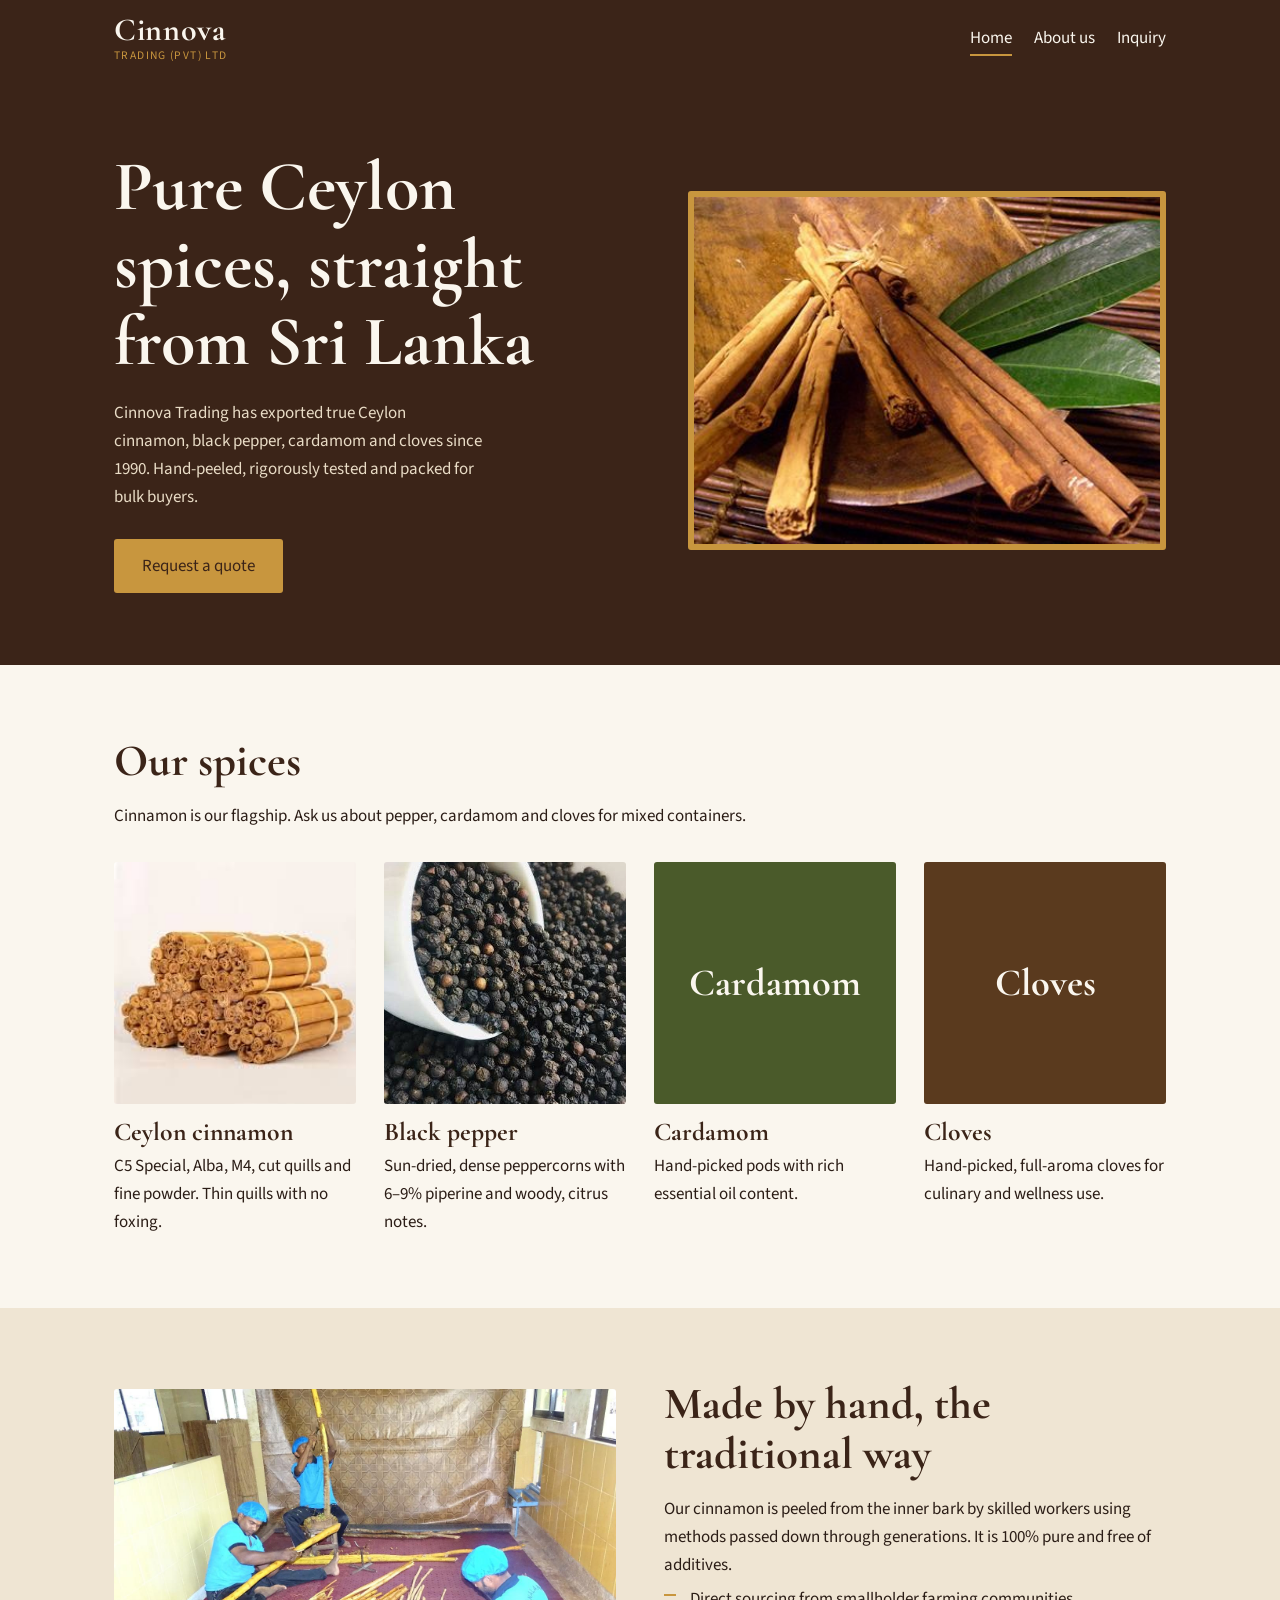
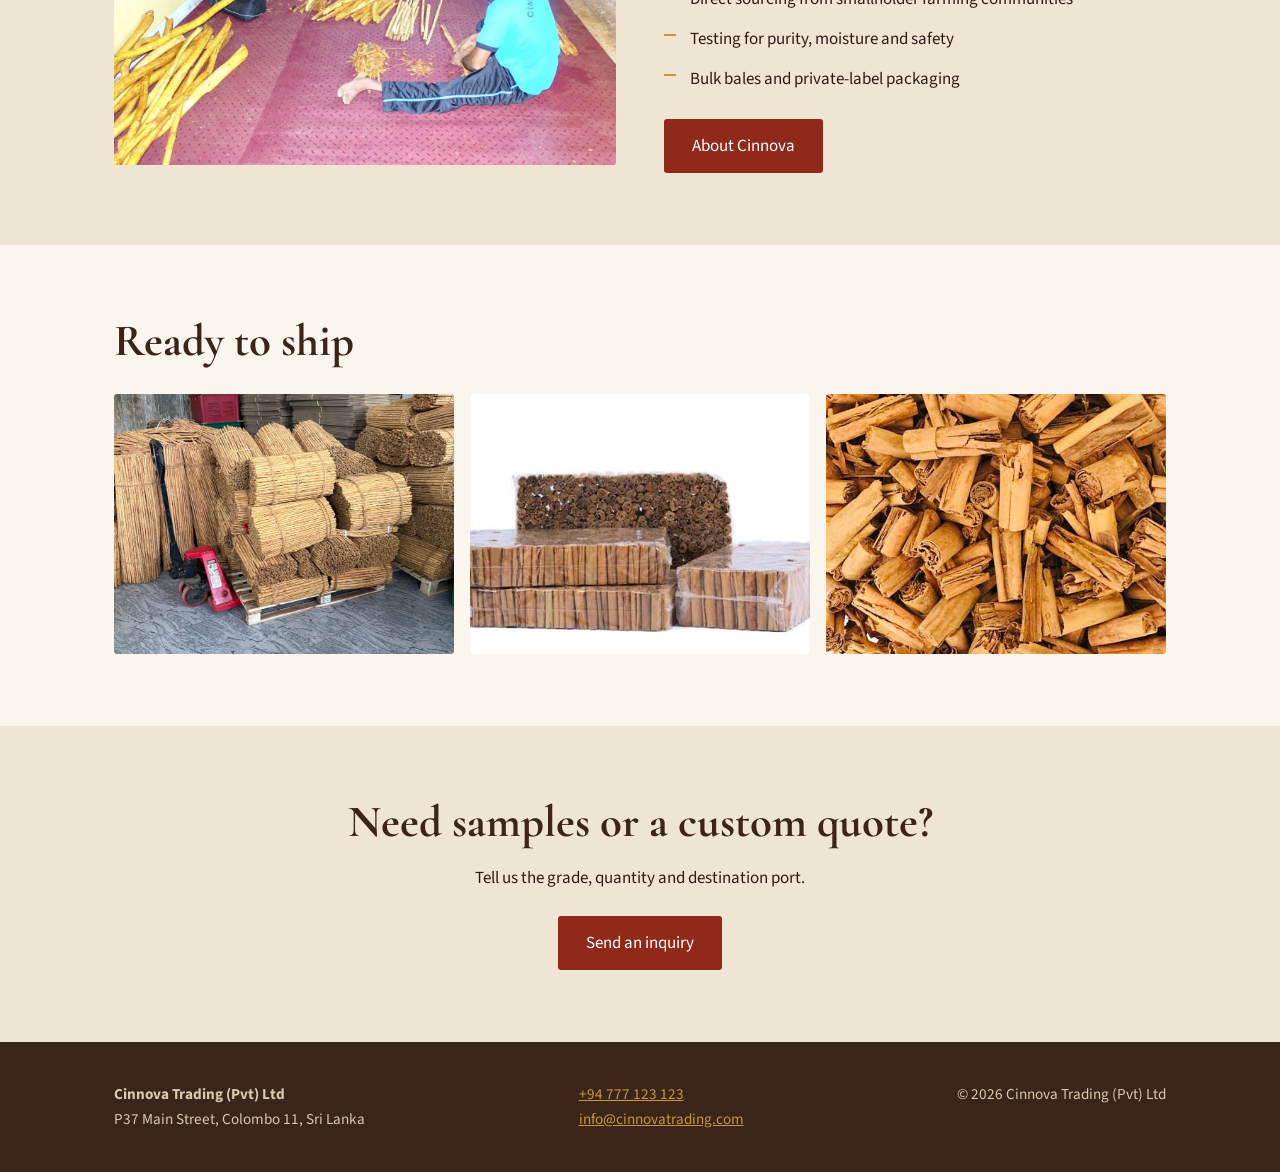
<file: index.html>
<!DOCTYPE html><html lang="en"><head><meta charset="utf-8"><meta name="viewport" content="width=device-width,initial-scale=1"><title>Pure Ceylon Spices | Cinnova Trading (Pvt) Ltd</title><meta name="description" content="Cinnova Trading exports pure Ceylon cinnamon, black pepper, cardamom and cloves from Sri Lanka."><link rel="preconnect" href="https://fonts.googleapis.com"><link rel="preconnect" href="https://fonts.gstatic.com" crossorigin><link href="https://fonts.googleapis.com/css2?family=Cormorant+Garamond:wght@600;700&family=Source+Sans+3:wght@400;600&display=swap" rel="stylesheet"><link rel="stylesheet" href="style.css"></head><body>
<header><div class="wrap"><a class="brand" href="index.html">Cinnova<small>TRADING (PVT) LTD</small></a><nav><a href="index.html" class="on">Home</a><a href="about.html" >About us</a><a href="inquiry.html" >Inquiry</a></nav></div></header>
<div class="hero"><div class="wrap"><div><h1>Pure Ceylon spices, straight from Sri Lanka</h1><p>Cinnova Trading has exported true Ceylon cinnamon, black pepper, cardamom and cloves since 1990. Hand-peeled, rigorously tested and packed for bulk buyers.</p><a class="btn alt" href="inquiry.html">Request a quote</a></div><img src="img/sticks.jpg" alt="Ceylon cinnamon quills in a wooden bowl with cinnamon leaves"></div></div>
<section><div class="wrap"><h2>Our spices</h2><p>Cinnamon is our flagship. Ask us about pepper, cardamom and cloves for mixed containers.</p>
<div class="grid">
<div class="card"><img src="img/c5.jpg" alt="Ceylon cinnamon quills"><h3>Ceylon cinnamon</h3><p>C5 Special, Alba, M4, cut quills and fine powder. Thin quills with no foxing.</p></div>
<div class="card"><img src="img/pepper.jpg" alt="Black peppercorns in a white cup"><h3>Black pepper</h3><p>Sun-dried, dense peppercorns with 6–9% piperine and woody, citrus notes.</p></div>
<div class="card"><div class="tile g" role="img" aria-label="Cardamom">Cardamom</div><h3>Cardamom</h3><p>Hand-picked pods with rich essential oil content.</p></div>
<div class="card"><div class="tile d" role="img" aria-label="Cloves">Cloves</div><h3>Cloves</h3><p>Hand-picked, full-aroma cloves for culinary and wellness use.</p></div>
</div></div></section>
<section class="sand"><div class="wrap split"><img src="img/workers.jpg" alt="Workers hand-peeling cinnamon bark"><div><h2>Made by hand, the traditional way</h2><p>Our cinnamon is peeled from the inner bark by skilled workers using methods passed down through generations. It is 100% pure and free of additives.</p><ul class="tick"><li>Direct sourcing from smallholder farming communities</li><li>Testing for purity, moisture and safety</li><li>Bulk bales and private-label packaging</li></ul><p style="margin-top:20px"><a class="btn" href="about.html">About Cinnova</a></p></div></div></section>
<section><div class="wrap"><h2>Ready to ship</h2><div class="gallery"><img src="img/warehouse.jpg" alt="Bundles of cinnamon quills stacked on pallets"><img src="img/packing.jpg" alt="Cinnamon packed in plastic-wrapped blocks"><img src="img/cut.jpg" alt="Cut cinnamon pieces"></div></div></section>
<section class="sand"><div class="wrap" style="text-align:center"><h2>Need samples or a custom quote?</h2><p style="margin-bottom:24px">Tell us the grade, quantity and destination port.</p><a class="btn" href="inquiry.html">Send an inquiry</a></div></section><footer><div class="wrap"><div><strong>Cinnova Trading (Pvt) Ltd</strong><br>P37 Main Street, Colombo 11, Sri Lanka</div><div><a href="tel:+94777123123">+94 777 123 123</a><br><a href="mailto:info@cinnovatrading.com">info@cinnovatrading.com</a></div><div>&copy; 2026 Cinnova Trading (Pvt) Ltd</div></div></footer></body></html>
</file>
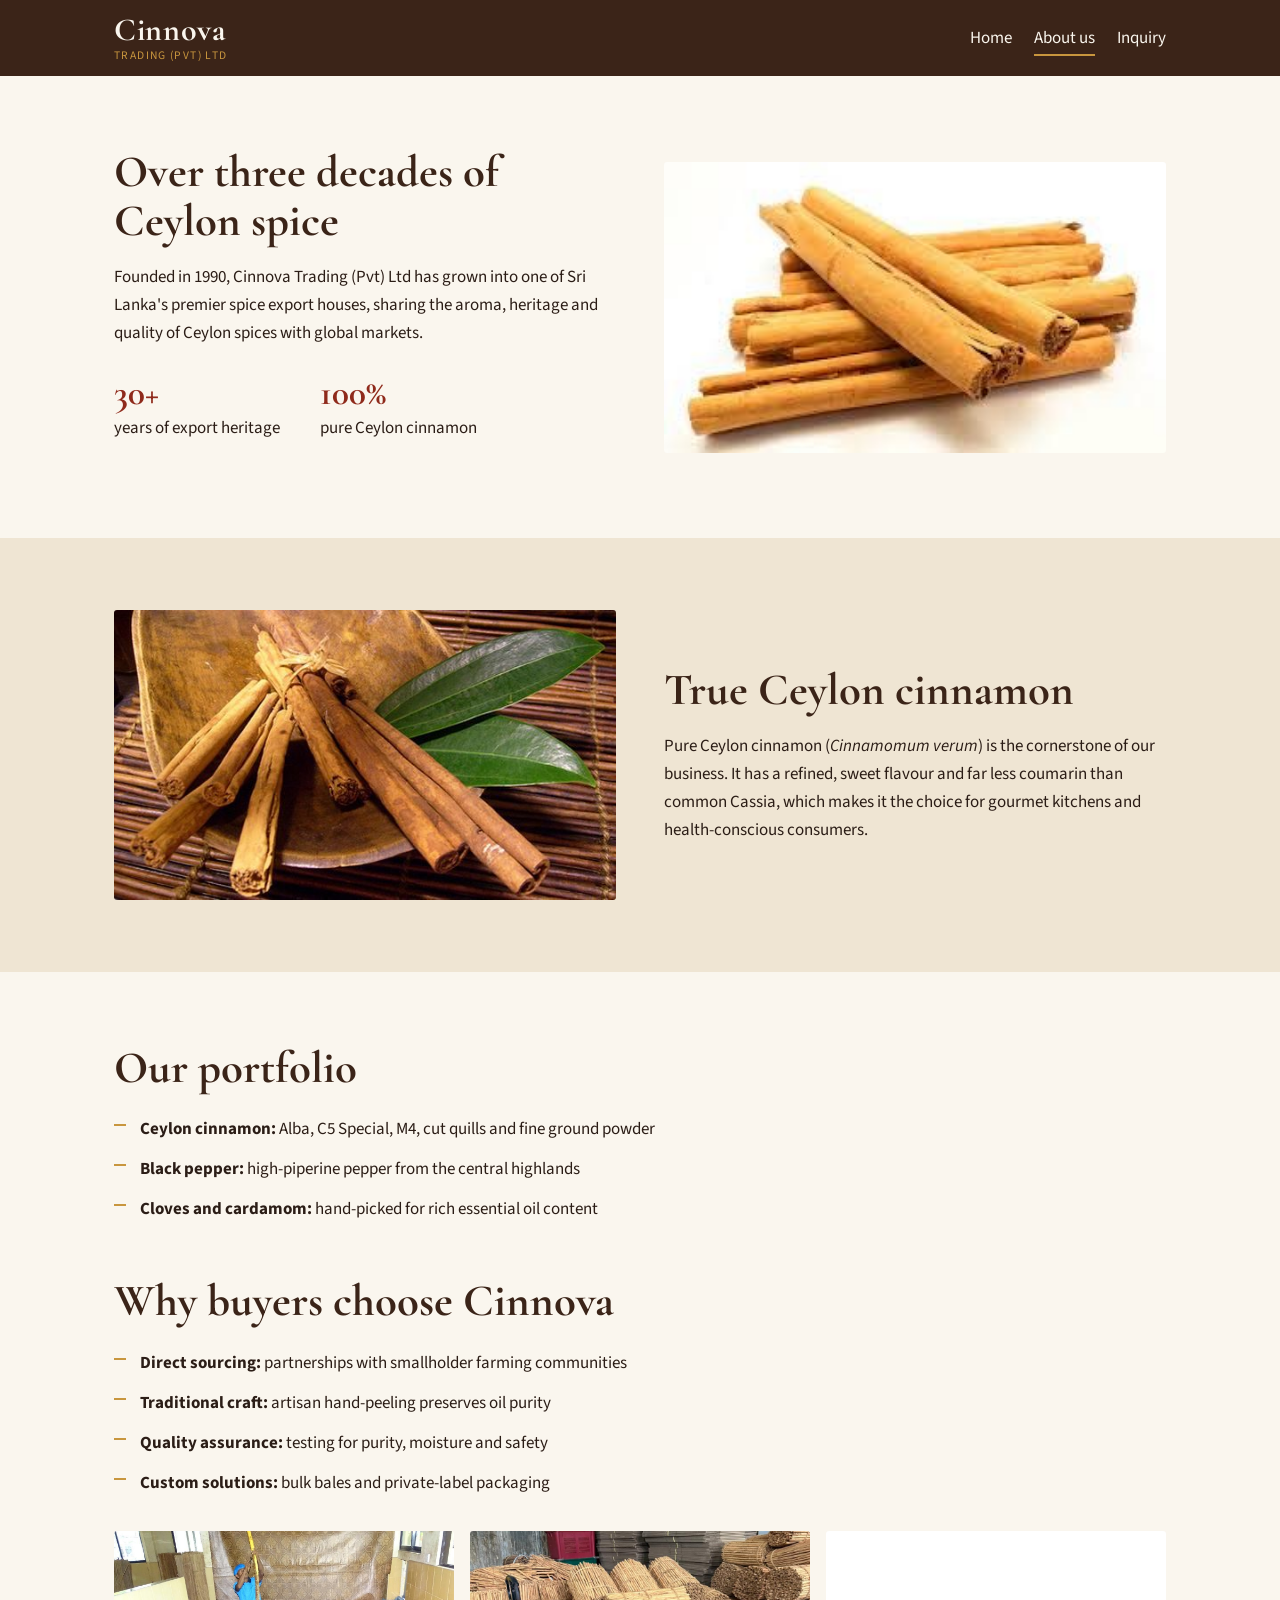
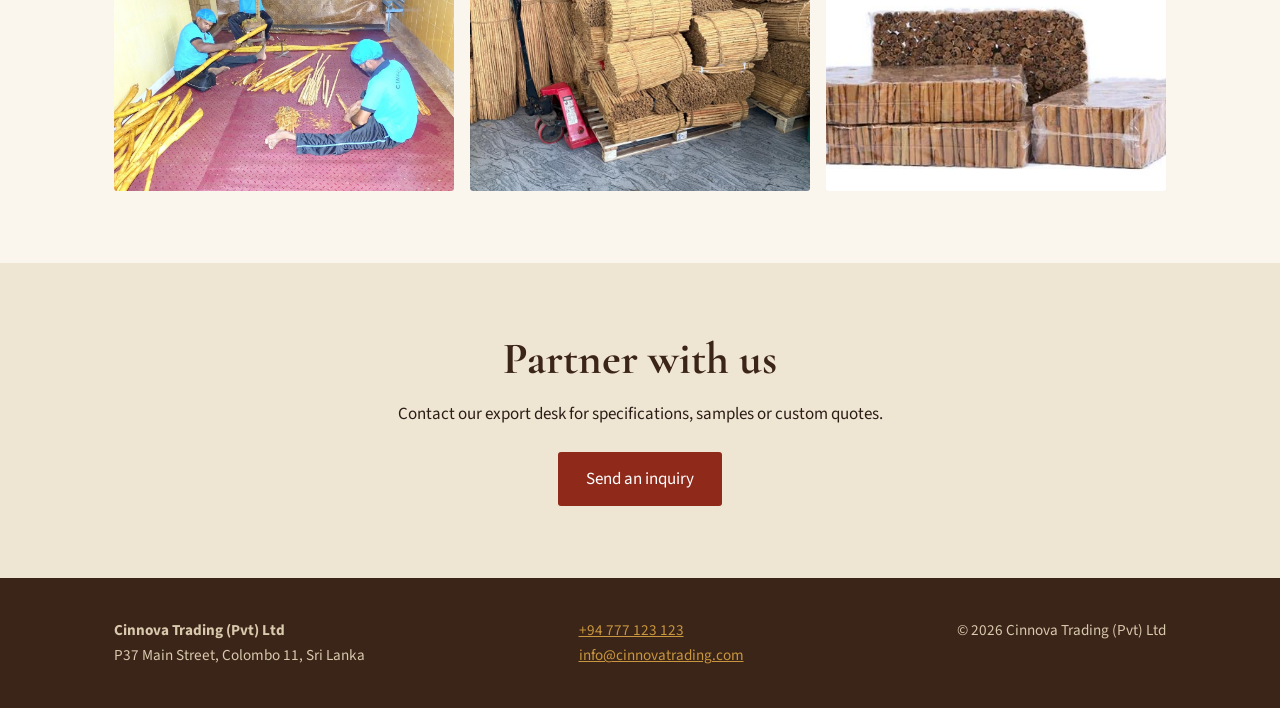
<file: about.html>
<!DOCTYPE html><html lang="en"><head><meta charset="utf-8"><meta name="viewport" content="width=device-width,initial-scale=1"><title>About us | Cinnova Trading (Pvt) Ltd</title><meta name="description" content="Cinnova Trading exports pure Ceylon cinnamon, black pepper, cardamom and cloves from Sri Lanka."><link rel="preconnect" href="https://fonts.googleapis.com"><link rel="preconnect" href="https://fonts.gstatic.com" crossorigin><link href="https://fonts.googleapis.com/css2?family=Cormorant+Garamond:wght@600;700&family=Source+Sans+3:wght@400;600&display=swap" rel="stylesheet"><link rel="stylesheet" href="style.css"></head><body>
<header><div class="wrap"><a class="brand" href="index.html">Cinnova<small>TRADING (PVT) LTD</small></a><nav><a href="index.html" >Home</a><a href="about.html" class="on">About us</a><a href="inquiry.html" >Inquiry</a></nav></div></header>
<section><div class="wrap split"><div><h2>Over three decades of Ceylon spice</h2><p>Founded in 1990, Cinnova Trading (Pvt) Ltd has grown into one of Sri Lanka's premier spice export houses, sharing the aroma, heritage and quality of Ceylon spices with global markets.</p><div class="facts"><div><b>30+</b>years of export heritage</div><div><b>100%</b>pure Ceylon cinnamon</div></div></div><img src="img/c4.jpg" alt="Ceylon cinnamon quills"></div></section>
<section class="sand"><div class="wrap split"><img src="img/sticks.jpg" alt="Cinnamon quills and leaves"><div><h2>True Ceylon cinnamon</h2><p>Pure Ceylon cinnamon (<em>Cinnamomum verum</em>) is the cornerstone of our business. It has a refined, sweet flavour and far less coumarin than common Cassia, which makes it the choice for gourmet kitchens and health-conscious consumers.</p></div></div></section>
<section><div class="wrap"><h2>Our portfolio</h2><ul class="tick"><li><b>Ceylon cinnamon:</b> Alba, C5 Special, M4, cut quills and fine ground powder</li><li><b>Black pepper:</b> high-piperine pepper from the central highlands</li><li><b>Cloves and cardamom:</b> hand-picked for rich essential oil content</li></ul>
<h2 style="margin-top:48px">Why buyers choose Cinnova</h2><ul class="tick"><li><b>Direct sourcing:</b> partnerships with smallholder farming communities</li><li><b>Traditional craft:</b> artisan hand-peeling preserves oil purity</li><li><b>Quality assurance:</b> testing for purity, moisture and safety</li><li><b>Custom solutions:</b> bulk bales and private-label packaging</li></ul>
<div class="gallery"><img src="img/workers.jpg" alt="Workers peeling cinnamon"><img src="img/warehouse.jpg" alt="Warehouse with bundled cinnamon"><img src="img/packing.jpg" alt="Packed cinnamon"></div></div></section>
<section class="sand"><div class="wrap" style="text-align:center"><h2>Partner with us</h2><p style="margin-bottom:24px">Contact our export desk for specifications, samples or custom quotes.</p><a class="btn" href="inquiry.html">Send an inquiry</a></div></section><footer><div class="wrap"><div><strong>Cinnova Trading (Pvt) Ltd</strong><br>P37 Main Street, Colombo 11, Sri Lanka</div><div><a href="tel:+94777123123">+94 777 123 123</a><br><a href="mailto:info@cinnovatrading.com">info@cinnovatrading.com</a></div><div>&copy; 2026 Cinnova Trading (Pvt) Ltd</div></div></footer></body></html>
</file>
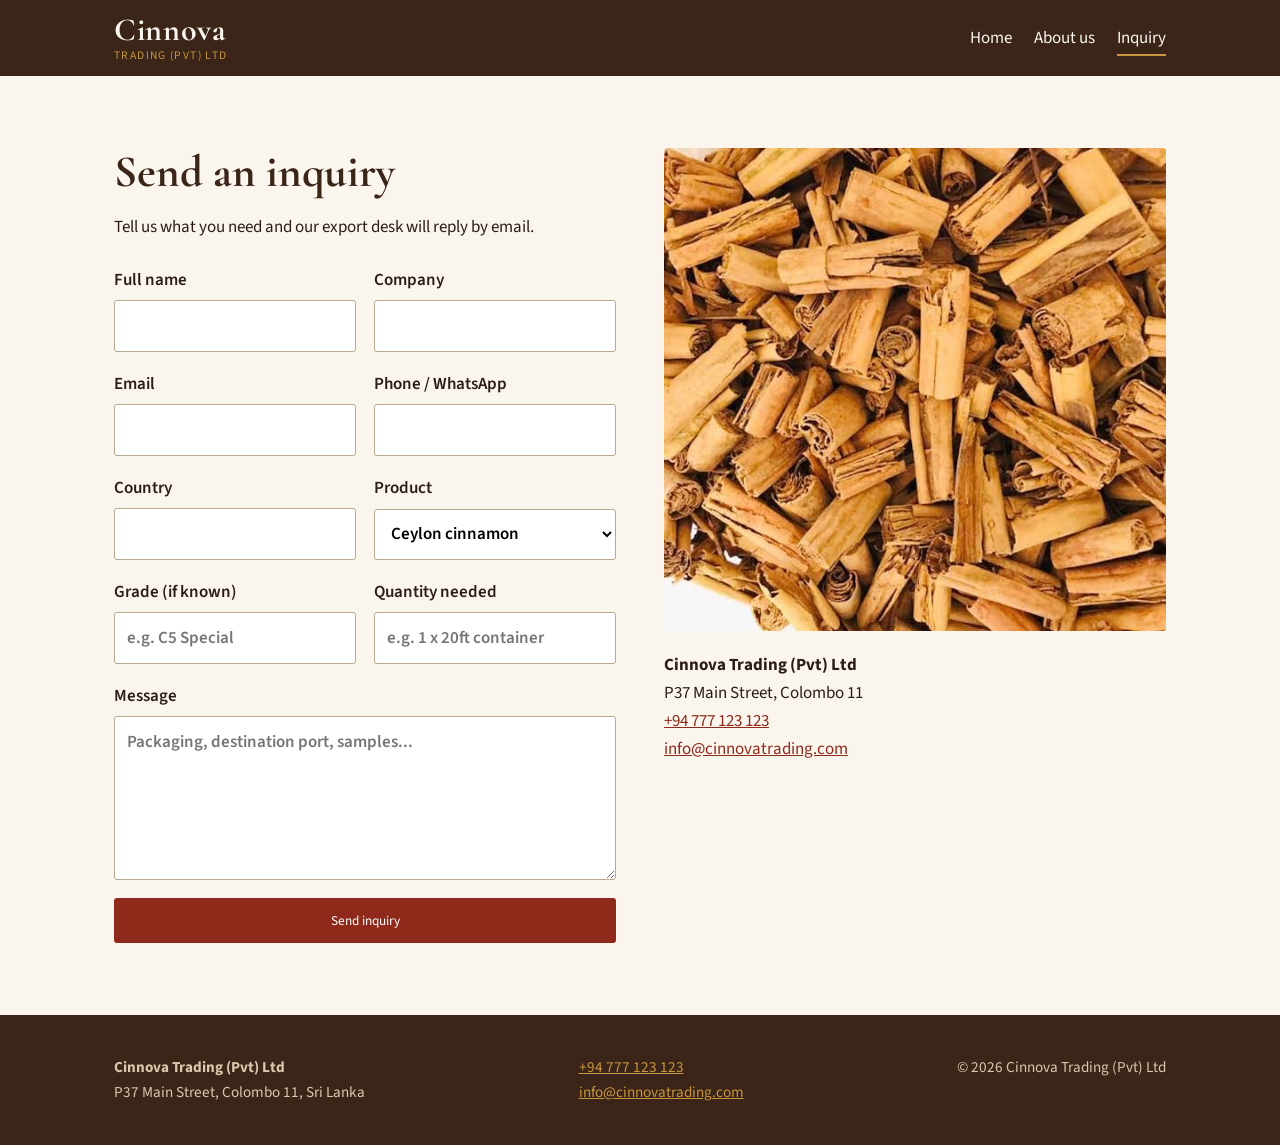
<file: inquiry.html>
<!DOCTYPE html><html lang="en"><head><meta charset="utf-8"><meta name="viewport" content="width=device-width,initial-scale=1"><title>Inquiry | Cinnova Trading (Pvt) Ltd</title><meta name="description" content="Cinnova Trading exports pure Ceylon cinnamon, black pepper, cardamom and cloves from Sri Lanka."><link rel="preconnect" href="https://fonts.googleapis.com"><link rel="preconnect" href="https://fonts.gstatic.com" crossorigin><link href="https://fonts.googleapis.com/css2?family=Cormorant+Garamond:wght@600;700&family=Source+Sans+3:wght@400;600&display=swap" rel="stylesheet"><link rel="stylesheet" href="style.css"></head><body>
<header><div class="wrap"><a class="brand" href="index.html">Cinnova<small>TRADING (PVT) LTD</small></a><nav><a href="index.html" >Home</a><a href="about.html" >About us</a><a href="inquiry.html" class="on">Inquiry</a></nav></div></header>
<section><div class="wrap split" style="align-items:start"><div><h2>Send an inquiry</h2><p style="margin-bottom:24px">Tell us what you need and our export desk will reply by email.</p>
<form id="f" action="https://formspree.io/f/YOUR_FORM_ID" method="POST">
<input type="hidden" name="_subject" value="New inquiry from the Cinnova website"><input type="text" name="_gotcha" style="display:none" tabindex="-1" autocomplete="off">
<div class="two"><label>Full name<input name="name" required autocomplete="name"></label><label>Company<input name="company" autocomplete="organization"></label></div>
<div class="two"><label>Email<input type="email" name="email" required autocomplete="email"></label><label>Phone / WhatsApp<input name="phone" autocomplete="tel"></label></div>
<div class="two"><label>Country<input name="country" required autocomplete="country-name"></label><label>Product<select name="product"><option>Ceylon cinnamon</option><option>Black pepper</option><option>Cardamom</option><option>Cloves</option><option>Mixed / other</option></select></label></div>
<div class="two"><label>Grade (if known)<input name="grade" placeholder="e.g. C5 Special"></label><label>Quantity needed<input name="quantity" placeholder="e.g. 1 x 20ft container"></label></div>
<label>Message<textarea name="message" rows="5" placeholder="Packaging, destination port, samples..."></textarea></label>
<button class="btn" type="submit">Send inquiry</button><div id="m" class="msg" role="status"></div></form></div>
<aside><img src="img/cut.jpg" alt="Cut Ceylon cinnamon" style="border-radius:3px;margin-bottom:20px"><p><strong>Cinnova Trading (Pvt) Ltd</strong><br>P37 Main Street, Colombo 11<br><a href="tel:+94777123123">+94 777 123 123</a><br><a href="mailto:info@cinnovatrading.com">info@cinnovatrading.com</a></p></aside></div></section>
<script>
const f=document.getElementById('f'),m=document.getElementById('m');
f.addEventListener('submit',async e=>{e.preventDefault();m.className='msg';const b=f.querySelector('button');b.disabled=true;
try{const r=await fetch(f.action,{method:'POST',body:new FormData(f),headers:{Accept:'application/json'}});
if(r.ok){f.reset();m.textContent='Thank you. Your inquiry has been sent and we will reply by email.';m.className='msg ok'}else throw 0}
catch{m.textContent='Your inquiry could not be sent. Please email info@cinnovatrading.com instead.';m.className='msg err'}b.disabled=false})
</script><footer><div class="wrap"><div><strong>Cinnova Trading (Pvt) Ltd</strong><br>P37 Main Street, Colombo 11, Sri Lanka</div><div><a href="tel:+94777123123">+94 777 123 123</a><br><a href="mailto:info@cinnovatrading.com">info@cinnovatrading.com</a></div><div>&copy; 2026 Cinnova Trading (Pvt) Ltd</div></div></footer></body></html>
</file>
<file: style.css>
:root{--red:#8f2a1b;--bark:#3b2418;--cream:#faf6ee;--sand:#efe5d3;--gold:#c8963e;--ink:#2b1d16}
*{box-sizing:border-box;margin:0}
body{font:17px/1.65 'Source Sans 3',system-ui,sans-serif;color:var(--ink);background:var(--cream)}
h1,h2,h3,.brand{font-family:'Cormorant Garamond',Georgia,serif;line-height:1.1;color:var(--bark)}
img{max-width:100%;display:block}a{color:var(--red)}
:focus-visible{outline:3px solid var(--gold);outline-offset:2px}
.wrap{max-width:1100px;margin:0 auto;padding:0 24px}
header{background:var(--bark);position:sticky;top:0;z-index:5}
header .wrap{display:flex;align-items:center;justify-content:space-between;flex-wrap:wrap;gap:8px;padding-top:12px;padding-bottom:12px}
.brand{font-size:2rem;font-weight:700;color:var(--cream);text-decoration:none;letter-spacing:.02em}
.brand small{display:block;font:400 .72rem 'Source Sans 3',sans-serif;color:var(--gold);letter-spacing:.12em}
nav a{color:var(--cream);text-decoration:none;margin-left:22px;padding:4px 0;border-bottom:2px solid transparent}
nav a:hover,nav a.on{border-color:var(--gold)}
.btn{display:inline-block;background:var(--red);color:#fff;padding:13px 28px;border:0;border-radius:3px;font:600 1rem inherit;font-family:inherit;text-decoration:none;cursor:pointer}
.btn:hover{background:#6f1f13}.btn.alt{background:var(--gold);color:var(--bark)}
.hero{background:var(--bark);color:var(--cream)}
.hero .wrap{display:grid;grid-template-columns:1.1fr 1fr;gap:48px;align-items:center;padding-top:72px;padding-bottom:72px}
.hero h1{color:var(--cream);font-size:clamp(2.6rem,6vw,4.4rem);margin-bottom:18px}
.hero p{max-width:46ch;margin-bottom:28px;color:#e9dcc6}
.hero img{border-radius:3px;border:6px solid var(--gold);width:100%;aspect-ratio:4/3;object-fit:cover}
section{padding:72px 0}section.sand{background:var(--sand)}
h2{font-size:clamp(2rem,4vw,2.8rem);margin-bottom:16px}
.grid{display:grid;grid-template-columns:repeat(auto-fit,minmax(230px,1fr));gap:28px;margin-top:32px}
.card img{width:100%;aspect-ratio:1;object-fit:cover;border-radius:3px;margin-bottom:14px}
.card h3{font-size:1.6rem;margin-bottom:6px}
.tile{aspect-ratio:1;border-radius:3px;margin-bottom:14px;display:grid;place-items:center;font:700 2.4rem 'Cormorant Garamond',serif;color:var(--cream);background:var(--red)}
.tile.g{background:#4a5a2a}.tile.d{background:#5a3a1e}
.split{display:grid;grid-template-columns:1fr 1fr;gap:48px;align-items:center}
.split img{border-radius:3px;width:100%}
.facts{display:flex;gap:40px;flex-wrap:wrap;margin:24px 0}.facts b{display:block;font:700 2.2rem 'Cormorant Garamond',serif;color:var(--red)}
ul.tick{list-style:none;padding:0}ul.tick li{padding:6px 0 6px 26px;position:relative}ul.tick li:before{content:"";position:absolute;left:0;top:15px;width:12px;height:2px;background:var(--gold)}
.gallery{display:grid;grid-template-columns:repeat(auto-fit,minmax(240px,1fr));gap:16px;margin-top:28px}
.gallery img{width:100%;height:260px;object-fit:cover;border-radius:3px}
form{display:grid;gap:18px;max-width:640px}
label{display:grid;gap:6px;font-weight:600}
input,select,textarea{font:inherit;padding:11px 12px;border:1px solid #b9a98f;border-radius:3px;background:#fff;width:100%}
.two{display:grid;grid-template-columns:1fr 1fr;gap:18px}
.msg{padding:14px;border-radius:3px;display:none}.msg.ok{background:#e3efd6;display:block}.msg.err{background:#f6d9d3;display:block}
footer{background:var(--bark);color:#d9c9ad;padding:40px 0;font-size:.95rem}
footer .wrap{display:flex;justify-content:space-between;flex-wrap:wrap;gap:20px}footer a{color:var(--gold)}
@media(max-width:760px){.hero .wrap,.split,.two{grid-template-columns:1fr}.hero .wrap{padding-top:44px;padding-bottom:44px}nav a{margin:0 16px 0 0}section{padding:48px 0}}
</file>
